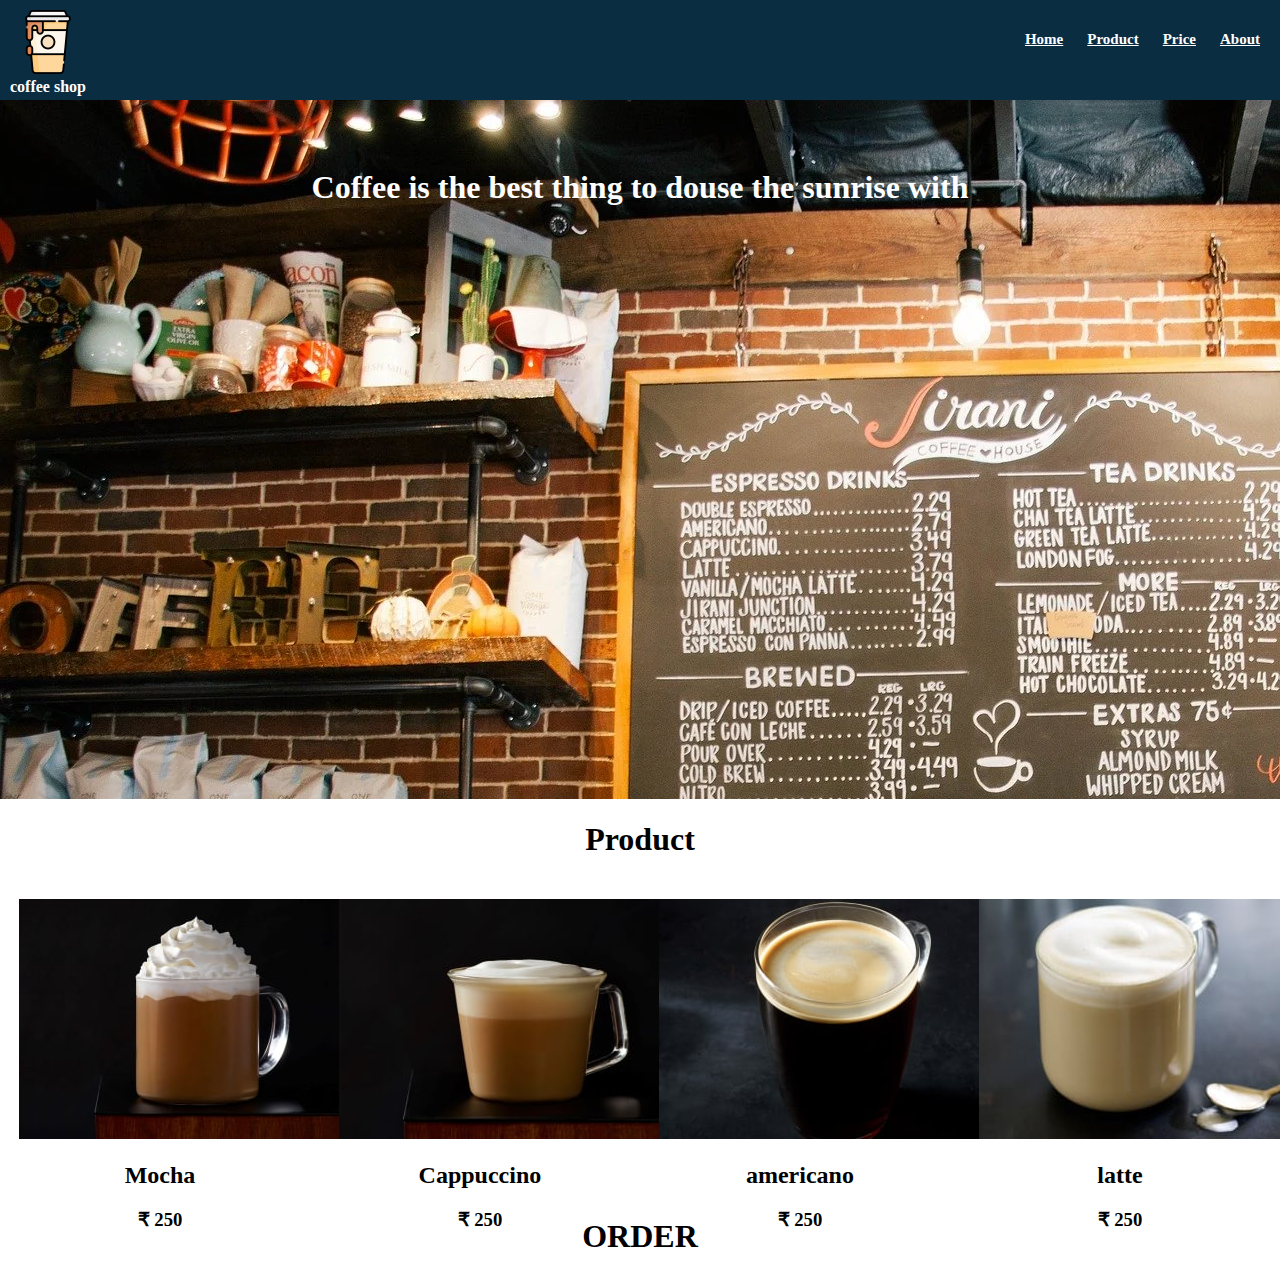
<file: index.html>
<!DOCTYPE html>
<html>
 <head>
  <meta name ="viewport" content="width=device-width,initial-scale=1.0">
  <title>Best Coffee store in India</title>
  <link rel="stylesheet" type="text/css" href="coffeeshop.css">
 </head>
 <body>
  <div class="container">
<header class="coffee-header">
  <div class="div-logo">
    <img src="coffee-logo.webp">
    <span class="logo-text"> coffee shop</span>
  </div>
  <nav class="coffee-nav">
    <a href ="#">Home</a>
    <a href ="#">Product</a>
    <a href ="#">Price</a>
    <a href ="#">About</a>
  </nav>
</header>
<div class="site-content">
  <div class="image-content">
    <h1 class="quote">Coffee is the best thing to douse the sunrise with</h1>
  </div>
  <div class="card-list">
    <h1 id="product">Product</h1>
    <div class="card">
      <img src="mocha-image.png">
      <div>
        <h2>Mocha</h2>
        <h3>&#8377; 250</h3>
      </div>
    </div>
    <div class="card">
      <img src="cappuccino-image.png">
      <div>
        <h2>Cappuccino</h2>
        <h3>&#8377; 250</h3>
      </div>
    </div>
    <div class="card">
      <img src="americano-image.png">
      <div>
        <h2>americano</h2>
        <h3>&#8377; 250</h3>
      </div>
    </div>
    <div class="card">
      <img src="latte-image.png">
      <div>
        <h2>latte</h2>
        <h3>&#8377; 250</h3>
      </div>
    </div>
  </div>
  <div class="order-section">
    <h1 id="order">ORDER</h1>
<script type="text/javascript" src="https://form.jotform.com/jsform/211594488035057"></script>
  </div>
</div>
</div>
 </body>
</html>
</file>
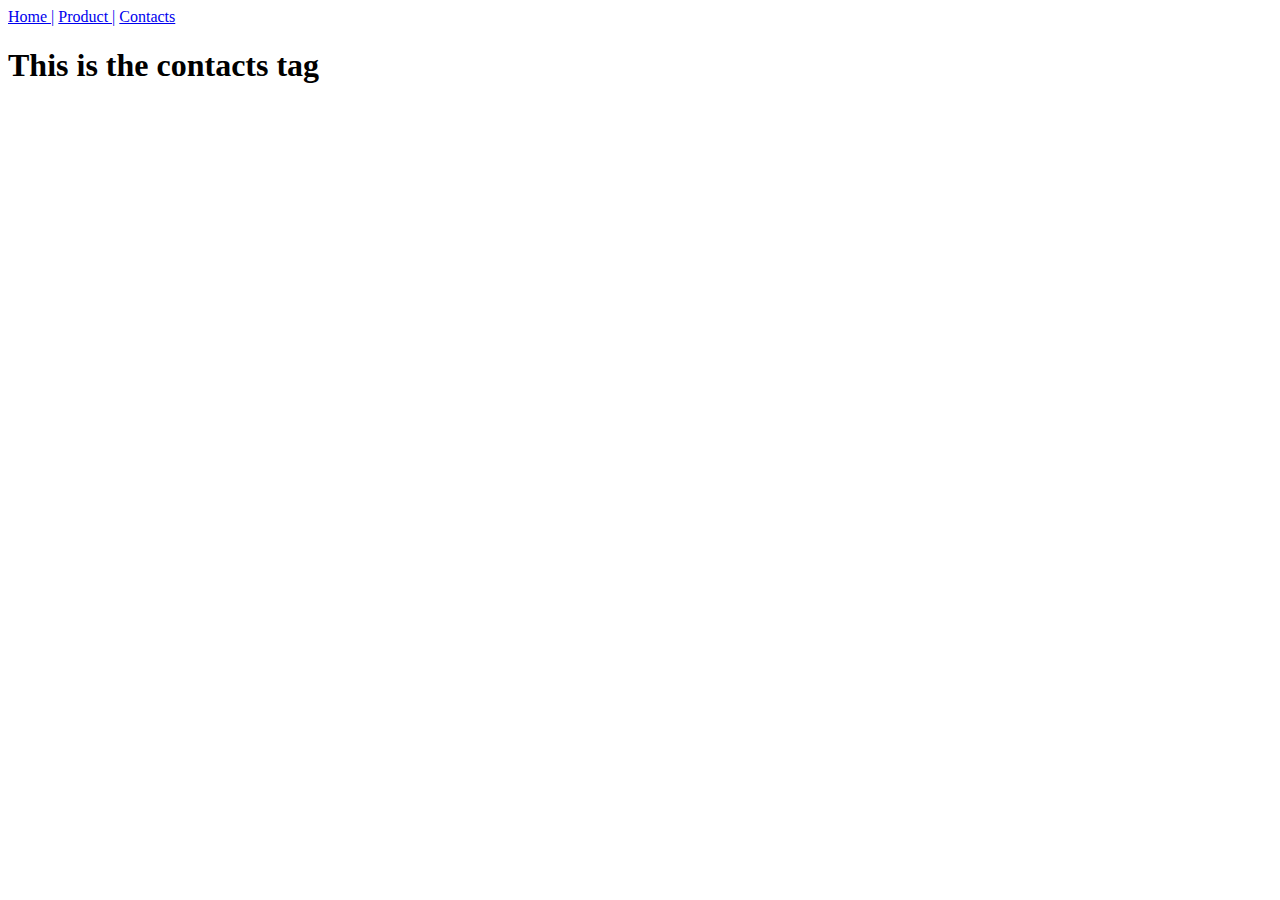
<file: contacts.html>
<!DOCTYPE html>
<html>
 <head>
 	<title></title>
 </head>
 <body>
 	<nav>
    <a href="index.html">Home |</a>
    <a href="product.html">Product |</a>
    <a href="contacts.html">Contacts</a>
  </nav>
 	<h1>This is the contacts tag</h1>
 </body>
</html>
</file>
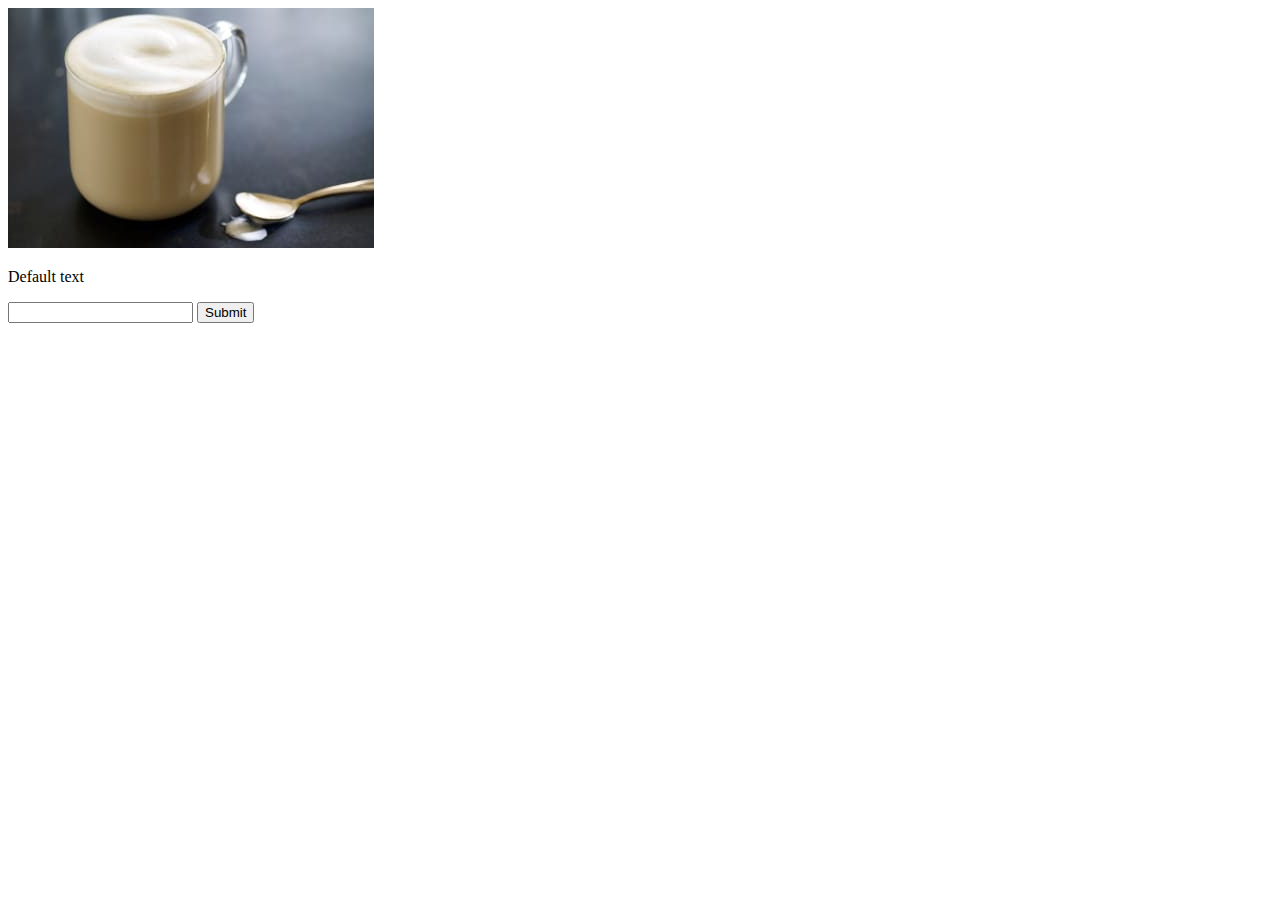
<file: javascript.html>
<!DOCTYPE html>
<html>
<head>
<title></title>
</head>
<body >
<img src="latte-image.png" id="myimage" onclick="update_image()">
<p id="output">Default text</p>
<input id="user_number">
<button onclick="update_user()">Submit</button>
<script type="text/javascript">
function update_user()
{document.getElementById("output").style.fontSize="20px";
document.getElementById("output").style.color="red";
user_number = document.getElementById("user_number").value;
httpRequest = new XMLHttpRequest();
httpRequest.open("GET","https://reqres.in/api/users/"+user_number);
httpRequest.send();
httpRequest.onreadystatechange = function()
{
if (this.readyState == 4 && this.status == 200)
{
console.log(this.responseText);
user_data = JSON.parse(this.responseText);
document.getElementById("output").innerHTML = user_data.data.first_name;
}
}
}
function update_image()
{
document.getElementById("myimage").src = "mocha-image.png";
}
</script>
</body>
</html>
</file>
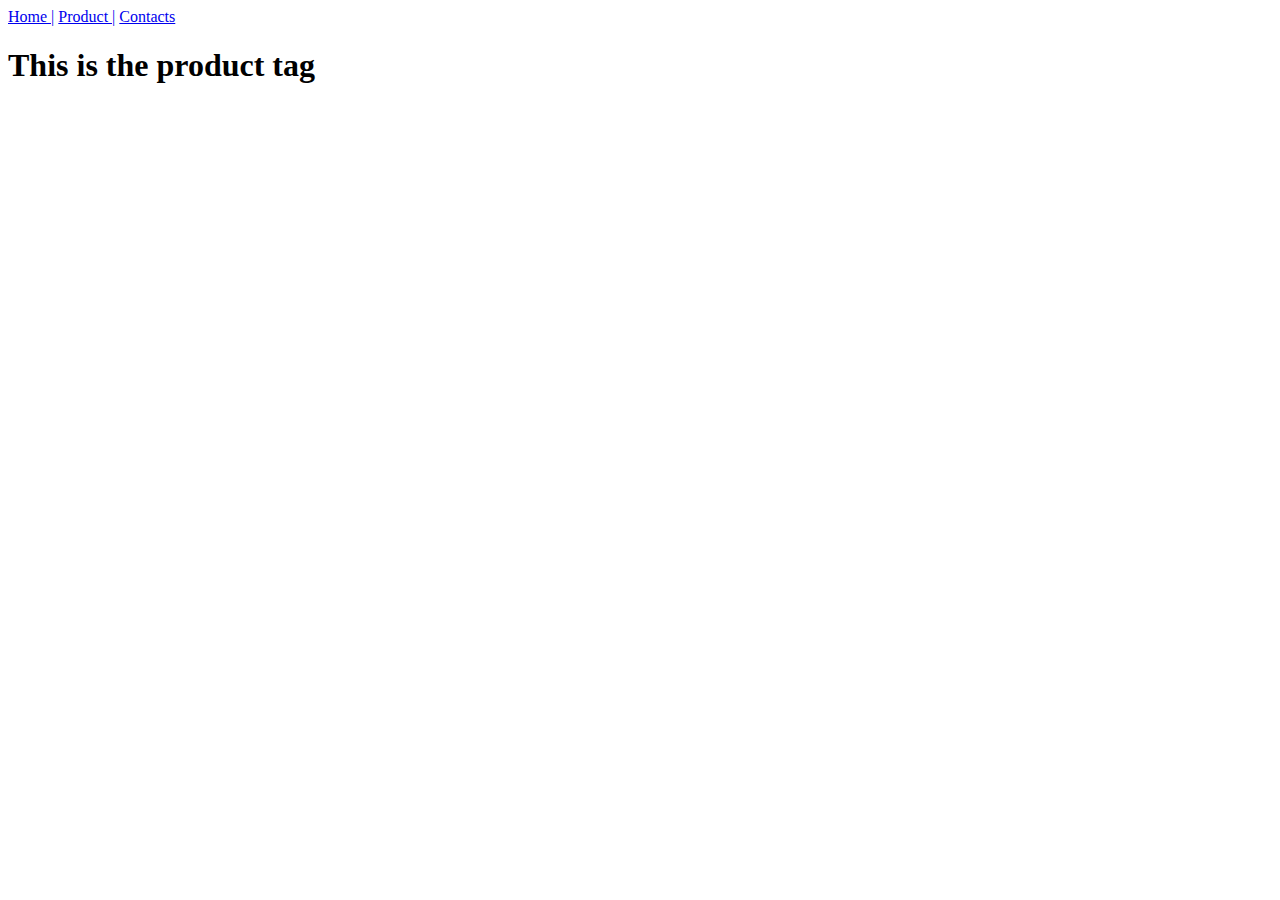
<file: product.html>
<!DOCTYPE html>
<html>
 <head>
 	<title></title>
 </head>
 <body>
 	<nav>
    <a href="index.html">Home |</a>
    <a href="product.html">Product |</a>
    <a href="contacts.html">Contacts</a>
  </nav>
 	<h1>This is the product tag</h1>
 </body>
</html>
</file>
<file: coffeeshop.css>
body{
  margin: 0px;
}
.coffee-header{
  position: fixed;
  left: 0px;
  right: 0px;
  height: 100px;
  width: 100%;
  background-color: #0a2d42;
  z-index: 100;
}
.div-logo{
  height: 100%;
  text-align: center;
  margin: 10px;
  float: left;
}
.logo-text{
  display: block;
  font-family: "Helvetica Neue";
  font-weight: bold;
  color: white;
}
.coffee-nav{
  float: right;
  height: 100%;
}
.coffee-nav a{
  color: white;
  font-size: 15px;
  font-weight: 700;
  font-family: "Helvetica Neue";
  padding-right: 20px;
  padding-top:12% ;
  display: inline-block;
}
.site-content{
  position: absolute;
  top: 78px;
  width: 100%;
}
.image-content{
  background-image: url("background-image.webp");
  height: 700px;
  width:100% ;
  text-align: center;
}
.quote{
  color: white;
  font-family: "Helvetica Neue";
position: relative;
top: 10%;
}
.card-list{
  width: 100%;
}
#product{
  text-align: center;
}
.card{
  width: 22%;
  padding: 1.5%;
  height: 300px;
  float: left;
  text-align: center;
}
. card img{
  width: 100%;
}
.order-section{
width: 100%;
}
#order{
  text-align: center;
}
.form{
  width: 200px;
  margin: 0 auto;
}
.form input{
  padding: 10px;
  margin: 10px;
}
</file>
